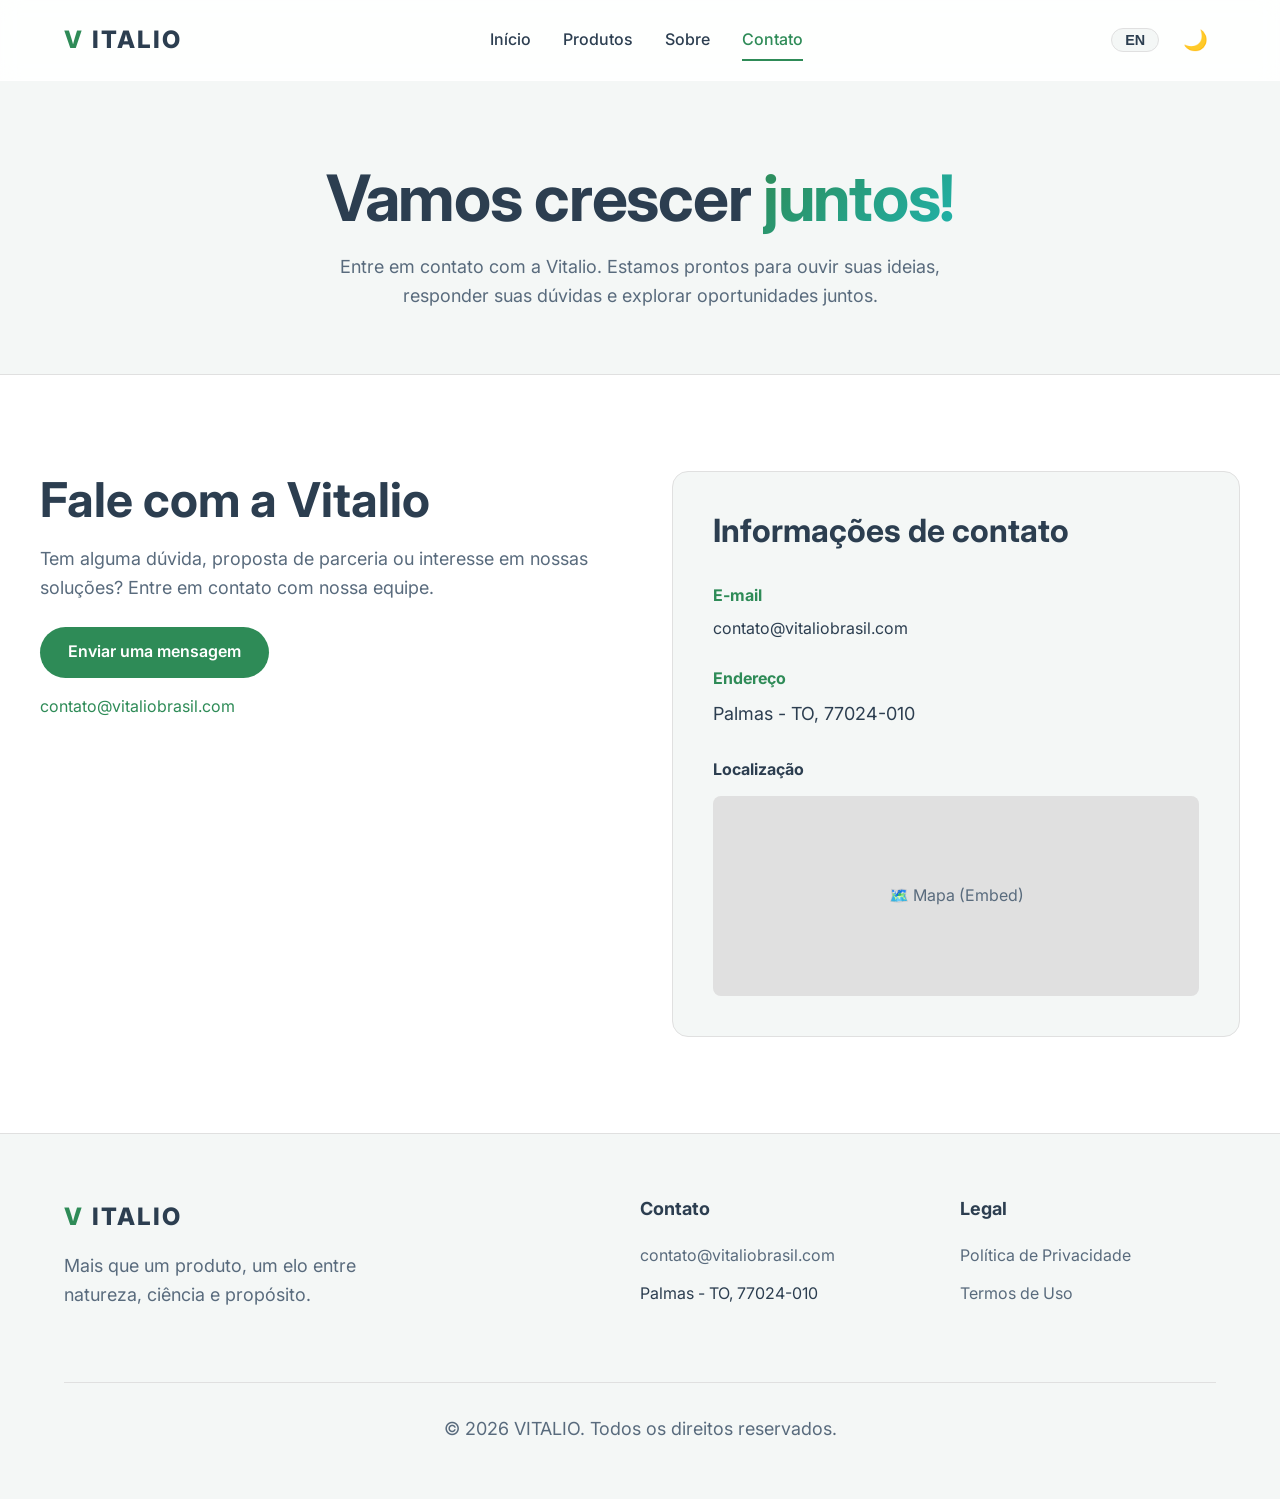
<file: contato.html>
<!DOCTYPE html>
<html lang="pt-BR" data-theme="light">

<head>
  <meta charset="UTF-8">
  <meta name="viewport" content="width=device-width, initial-scale=1.0">
  <title>Contato | Vitalio Saúde</title>
  <meta name="description" content="Entre em contato com a Vitalio. Estamos prontos para ouvir suas ideias.">
  <!-- Fonts -->
  <link rel="preconnect" href="https://fonts.googleapis.com">
  <link rel="preconnect" href="https://fonts.gstatic.com" crossorigin>
  <link href="https://fonts.googleapis.com/css2?family=Inter:wght@400;500;600;700;800&display=swap" rel="stylesheet">
  <!-- Styles & Scripts -->
  <link rel="stylesheet" href="css/styles.css">

  <style>
    .page-header {
      padding: 10rem 0 4rem;
      text-align: center;
      background-color: var(--bg-secondary);
      border-bottom: 1px solid var(--border-color);
    }

    .form-group {
      margin-bottom: 1.5rem;
    }

    .form-label {
      display: block;
      margin-bottom: 0.5rem;
      color: var(--text-main);
      font-weight: 500;
    }

    .form-control {
      width: 100%;
      padding: 0.8rem 1rem;
      border: 1px solid var(--border-color);
      background-color: var(--bg-color);
      color: var(--text-main);
      border-radius: 8px;
      font-family: inherit;
      transition: all var(--transition-speed) ease;
    }

    .form-control:focus {
      outline: none;
      border-color: var(--primary);
      box-shadow: 0 0 0 3px var(--primary-light);
    }

    .contact-info-card {
      background-color: var(--bg-secondary);
      padding: 2.5rem;
      border-radius: 16px;
      border: 1px solid var(--border-color);
    }
  </style>
</head>

<body>
  <header class="header">
    <div class="container nav-container">
      <a href="index.html" class="logo" aria-label="Vitalio Home">
        <span>V</span>ITALIO
      </a>
      <nav id="nav-links" class="nav-links">
        <a href="index.html" data-i18n="nav.home">Início</a>
        <a href="produtos.html" data-i18n="nav.products">Produtos</a>
        <a href="sobre.html" data-i18n="nav.about">Sobre</a>
        <a href="contato.html" class="active" data-i18n="nav.contact">Contato</a>
      </nav>
      <div class="nav-controls">
        <button class="lang-switch" id="lang-toggle" aria-label="Toggle Language">EN</button>
        <button class="icon-btn" id="theme-toggle" aria-label="Toggle Theme" data-i18n-title="nav.toggleTheme">
          <span id="theme-icon">🌙</span>
        </button>
        <button class="menu-toggle" id="mobile-menu" aria-label="Toggle Menu">☰</button>
      </div>
    </div>
  </header>

  <main>
    <div class="page-header fade-in">
      <div class="container">
        <h1 data-i18n="contact.title">Vamos crescer <span class="text-gradient">juntos!</span></h1>
        <p data-i18n="contact.subtitle" style="max-width: 600px; margin: 0 auto;">Entre em contato com a Vitalio. Estamos prontos para ouvir suas ideias, responder suas dúvidas e explorar oportunidades juntos.</p>
      </div>
    </div>

    <section class="container split-content fade-in">
      <div class="grid-2" style="align-items: start;">
        <!-- Contato institucional -->
        <div>
          <h2 data-i18n="contact.outreach.title">Fale com a equipe Vitalio</h2>
          <p data-i18n="contact.outreach.text">Tem alguma dúvida, proposta de parceria ou interesse em nossas soluções? Entre em contato com nossa equipe.</p>
          <a href="mailto:contato@vitaliobrasil.com?subject=Contato%20pelo%20site%20da%20Vitalio&amp;body=Ol%C3%A1%2C%20equipe%20Vitalio%2C%0D%0A%0D%0AMeu%20nome%20%C3%A9%3A%0D%0A%0D%0AGostaria%20de%20falar%20sobre%3A" class="btn btn-primary" data-i18n="contact.outreach.cta">Enviar uma mensagem</a>
          <a href="mailto:contato@vitaliobrasil.com" style="display: block; margin-top: 1rem;">contato@vitaliobrasil.com</a>
        </div>

        <!-- Info -->
        <div class="contact-info-card shadow-sm">
          <h3 data-i18n="contact.info.title" style="margin-bottom: 2rem;">Informações de contato</h3>

          <div style="margin-bottom: 1.5rem;">
            <strong data-i18n="contact.info.email" style="display: block; margin-bottom: 0.5rem; color: var(--primary);">E-mail</strong>
            <a href="mailto:contato@vitaliobrasil.com" style="display: block; color: var(--text-main);">contato@vitaliobrasil.com</a>
          </div>

          <div style="margin-bottom: 2rem;">
            <strong data-i18n="contact.info.address" style="display: block; margin-bottom: 0.5rem; color: var(--primary);">Endereço</strong>
            <p style="color: var(--text-main); margin: 0;">Palmas - TO, 77024-010</p>
          </div>

          <h4 data-i18n="contact.map.title" style="margin-bottom: 1rem;">Localização</h4>
          <!-- Placeholder Map Box -->
          <div style="width: 100%; height: 200px; background-color: var(--border-color); border-radius: 8px; display: flex; align-items: center; justify-content: center;">
            <span style="color: var(--text-muted);">🗺️ Mapa (Embed)</span>
          </div>
        </div>
      </div>
    </section>
  </main>

  <footer class="footer">
    <div class="container">
      <div class="footer-grid">
        <div class="footer-brand">
          <a href="index.html" class="logo"><span>V</span>ITALIO</a>
          <p data-i18n="footer.desc">Mais que um produto, um elo entre natureza, ciência e propósito.</p>
        </div>
        <div>
          <h4 class="footer-title" data-i18n="footer.contact">Contato</h4>
          <ul class="footer-links">
            <li><a href="mailto:contato@vitaliobrasil.com">contato@vitaliobrasil.com</a></li>
            <li>Palmas - TO, 77024-010</li>
          </ul>
        </div>
        <div>
          <h4 class="footer-title" data-i18n="footer.legal">Legal</h4>
          <ul class="footer-links">
            <li><a href="#" data-i18n="footer.privacy">Política de Privacidade</a></li>
            <li><a href="#" data-i18n="footer.terms">Termos de Uso</a></li>
          </ul>
        </div>
      </div>
      <div class="footer-bottom">
        <p data-i18n="footer.rights">&copy; 2026 VITALIO. Todos os direitos reservados.</p>
      </div>
    </div>
  </footer>

  <!-- Scripts -->
  <script src="js/i18n.js"></script>
  <script src="js/app.js"></script>
</body>

</html>
</file>
<file: css/styles.css>
/* css/styles.css - Vitalio Saúde Redesign */

/* =========================================
   CSS Variables & Theming
   ========================================= */
:root {
  /* Color Palette - Light Mode (Default) */
  --bg-color: #ffffff;
  --bg-secondary: #f4f7f6;
  --text-main: #2c3e50;
  --text-muted: #596b7d;
  
  /* Primary Brand (Vitalio Green) */
  --primary: #2e8b57;       /* Sea Green */
  --primary-hover: #246e45;
  --primary-light: #e8f5e9;
  
  /* Accents */
  --accent: #20b2aa;        /* Light Sea Green */
  --border-color: #e0e0e0;
  --nav-bg: rgba(255, 255, 255, 0.9);
  
  /* Shadows and Effects */
  --shadow-sm: 0 2px 4px rgba(0,0,0,0.05);
  --shadow-md: 0 4px 6px rgba(0,0,0,0.1);
  --shadow-lg: 0 10px 15px rgba(0,0,0,0.1);
  --glass-border: 1px solid rgba(255, 255, 255, 0.3);
  
  /* Typography */
  --font-family: 'Inter', -apple-system, BlinkMacSystemFont, "Segoe UI", Roboto, Helvetica, Arial, sans-serif;
  --transition-speed: 0.3s;
}

/* Dark Mode Theme */
html[data-theme='dark'] {
  --bg-color: #121212;
  --bg-secondary: #1e1e1e;
  --text-main: #f0f0f0;
  --text-muted: #b0bec5;
  
  --primary: #4ade80;       /* Lighter, high-contrast green for dark mode (WCAG AA) */
  --primary-hover: #22c55e;
  --primary-light: rgba(74, 222, 128, 0.1);
  
  --accent: #2dd4bf;
  --border-color: #333333;
  --nav-bg: rgba(18, 18, 18, 0.9);
  
  --shadow-sm: 0 2px 4px rgba(0,0,0,0.5);
  --shadow-md: 0 4px 6px rgba(0,0,0,0.7);
  --shadow-lg: 0 10px 15px rgba(0,0,0,0.9);
  --glass-border: 1px solid rgba(255, 255, 255, 0.05);
}

/* =========================================
   Reset & Base Styles
   ========================================= */
* {
  margin: 0;
  padding: 0;
  box-sizing: border-box;
}

html {
  scroll-behavior: smooth;
  font-size: 16px;
}

body {
  font-family: var(--font-family);
  background-color: var(--bg-color);
  color: var(--text-main);
  line-height: 1.6;
  -webkit-font-smoothing: antialiased;
  transition: background-color var(--transition-speed) ease, color var(--transition-speed) ease;
  display: flex;
  flex-direction: column;
  min-height: 100vh;
}

main {
  flex: 1;
}

a {
  color: var(--primary);
  text-decoration: none;
  transition: color var(--transition-speed) ease;
}

a:hover, a:focus {
  color: var(--primary-hover);
  text-decoration: underline;
}

/* Focus States for Accessibility (WCAG) */
*:focus-visible {
  outline: 2px dashed var(--primary);
  outline-offset: 4px;
}

ul {
  list-style: none;
}

img {
  max-width: 100%;
  height: auto;
  display: block;
}

/* =========================================
   Typography
   ========================================= */
h1, h2, h3, h4, h5, h6 {
  font-weight: 700;
  line-height: 1.2;
  margin-bottom: 1rem;
  color: var(--text-main);
}

h1 { font-size: clamp(2.5rem, 5vw, 4rem); letter-spacing: -0.02em; }
h2 { font-size: clamp(2rem, 4vw, 3rem); }
h3 { font-size: clamp(1.5rem, 3vw, 2rem); }
p { margin-bottom: 1.5rem; color: var(--text-muted); font-size: 1.125rem; }

.text-gradient {
  background: linear-gradient(135deg, var(--primary), var(--accent));
  -webkit-background-clip: text;
  -webkit-text-fill-color: transparent;
  background-clip: text;
}

/* =========================================
   Layout & Container
   ========================================= */
.container {
  width: 100%;
  max-width: 1200px;
  margin: 0 auto;
  padding: 0 1.5rem;
}

section {
  padding: 5rem 0;
}

.bg-secondary {
  background-color: var(--bg-secondary);
}

/* =========================================
   Buttons
   ========================================= */
.btn {
  display: inline-flex;
  align-items: center;
  justify-content: center;
  padding: 0.8rem 1.75rem;
  font-size: 1rem;
  font-weight: 600;
  border-radius: 50px; /* Pill shape */
  border: none;
  cursor: pointer;
  transition: all var(--transition-speed) ease;
  text-align: center;
  text-decoration: none;
}

.btn:hover {
  text-decoration: none;
  transform: translateY(-2px);
  box-shadow: var(--shadow-md);
}

.btn-primary {
  background-color: var(--primary);
  color: #fff !important;
}

.btn-primary:hover {
  background-color: var(--primary-hover);
  color: #fff !important;
}

.btn-outline {
  background-color: transparent;
  color: var(--primary) !important;
  border: 2px solid var(--primary);
}

.btn-outline:hover {
  background-color: var(--primary-light);
}

/* =========================================
   Navigation
   ========================================= */
.header {
  position: fixed;
  top: 0;
  left: 0;
  width: 100%;
  z-index: 1000;
  background-color: var(--nav-bg);
  backdrop-filter: blur(10px);
  -webkit-backdrop-filter: blur(10px);
  border-bottom: var(--glass-border);
  transition: background-color var(--transition-speed) ease;
}

.nav-container {
  display: flex;
  justify-content: space-between;
  align-items: center;
  height: 80px;
}

.logo {
  font-size: 1.5rem;
  font-weight: 800;
  color: var(--text-main);
  text-transform: uppercase;
  letter-spacing: 2px;
  display: flex;
  align-items: center;
  gap: 0.5rem;
}
.logo span {
  color: var(--primary);
}

.nav-links {
  display: flex;
  gap: 2rem;
  align-items: center;
}

.nav-links a {
  color: var(--text-main);
  font-weight: 500;
  font-size: 1rem;
  padding: 0.5rem 0;
  position: relative;
}

.nav-links a:hover,
.nav-links a.active {
  color: var(--primary);
  text-decoration: none;
}

.nav-links a::after {
  content: '';
  position: absolute;
  bottom: 0;
  left: 0;
  width: 0;
  height: 2px;
  background-color: var(--primary);
  transition: width var(--transition-speed) ease;
}

.nav-links a:hover::after,
.nav-links a.active::after {
  width: 100%;
}

/* Controls (Theme & Lang) */
.nav-controls {
  display: flex;
  align-items: center;
  gap: 1rem;
}

.icon-btn {
  background: none;
  border: none;
  color: var(--text-main);
  font-size: 1.25rem;
  cursor: pointer;
  padding: 0.5rem;
  border-radius: 50%;
  display: flex;
  align-items: center;
  justify-content: center;
  transition: background-color var(--transition-speed) ease, color var(--transition-speed) ease;
}

.icon-btn:hover {
  background-color: var(--bg-secondary);
  color: var(--primary);
}

.lang-switch {
  font-weight: 600;
  font-size: 0.9rem;
  text-transform: uppercase;
  background: var(--bg-secondary);
  border: 1px solid var(--border-color);
  color: var(--text-main);
  border-radius: 20px;
  padding: 0.2rem 0.8rem;
  cursor: pointer;
  transition: all var(--transition-speed) ease;
}

.lang-switch:hover {
  border-color: var(--primary);
}

/* Mobile Menu Toggle */
.menu-toggle {
  display: none;
  background: none;
  border: none;
  font-size: 1.5rem;
  color: var(--text-main);
  cursor: pointer;
}

/* =========================================
   Hero Section
   ========================================= */
.hero {
  min-height: 100vh;
  display: flex;
  align-items: center;
  padding-top: 80px; /* Offset for header */
  position: relative;
  overflow: hidden;
}

.hero::before {
  content: '';
  position: absolute;
  top: -10%;
  right: -10%;
  width: 50%;
  height: 70%;
  background: radial-gradient(circle, var(--primary-light) 0%, transparent 70%);
  z-index: -1;
  border-radius: 50%;
}

.hero-content {
  max-width: 600px;
  margin-bottom: 2rem;
}

.hero-badge {
  display: inline-block;
  padding: 0.5rem 1rem;
  background-color: var(--primary-light);
  color: var(--primary);
  border-radius: 20px;
  font-size: 0.875rem;
  font-weight: 600;
  margin-bottom: 1.5rem;
  text-transform: uppercase;
  letter-spacing: 1px;
}

.hero-image {
  flex: 1;
  display: flex;
  justify-content: center;
  align-items: center;
  position: relative;
}

.hero-image img {
  border-radius: 24px;
  box-shadow: var(--shadow-lg);
  object-fit: cover;
  max-height: 600px;
  width: 100%;
}

.grid-2 {
  display: grid;
  grid-template-columns: 1fr 1fr;
  gap: 4rem;
  align-items: center;
}

/* =========================================
   Features / Split Sections
   ========================================= */
.split-content {
  padding: 6rem 0;
}

.split-content.reverse .grid-2 {
  direction: rtl;
}

.split-content.reverse .grid-2 > * {
  direction: ltr;
}

.feature-img-container {
  border-radius: 24px;
  overflow: hidden;
  box-shadow: var(--shadow-lg);
}

.feature-img-container img {
  transition: transform 0.5s ease;
}
.feature-img-container:hover img {
  transform: scale(1.05);
}

/* =========================================
   Cards Grid
   ========================================= */
.cards-grid {
  display: grid;
  grid-template-columns: repeat(auto-fit, minmax(300px, 1fr));
  gap: 2rem;
  margin-top: 3rem;
}

.card {
  background-color: var(--bg-color);
  border: 1px solid var(--border-color);
  border-radius: 16px;
  padding: 2.5rem;
  transition: all var(--transition-speed) ease;
  box-shadow: var(--shadow-sm);
  display: flex;
  flex-direction: column;
}

.card:hover {
  transform: translateY(-5px);
  box-shadow: var(--shadow-lg);
  border-color: var(--primary);
}

.card-icon {
  font-size: 2.5rem;
  color: var(--primary);
  margin-bottom: 1.5rem;
}

/* =========================================
   Footer
   ========================================= */
.footer {
  background-color: var(--bg-secondary);
  padding: 4rem 0 2rem;
  border-top: 1px solid var(--border-color);
  margin-top: auto;
}

.footer-grid {
  display: grid;
  grid-template-columns: 2fr 1fr 1fr;
  gap: 4rem;
  margin-bottom: 3rem;
}

.footer-brand p {
  margin-top: 1rem;
  max-width: 300px;
}

.footer-title {
  font-size: 1.125rem;
  margin-bottom: 1.5rem;
  color: var(--text-main);
}

.footer-links li {
  margin-bottom: 0.75rem;
}

.footer-links a {
  color: var(--text-muted);
}
.footer-links a:hover {
  color: var(--primary);
  text-decoration: none;
}

.footer-bottom {
  text-align: center;
  padding-top: 2rem;
  border-top: 1px solid var(--border-color);
  color: var(--text-muted);
  font-size: 0.875rem;
}

/* =========================================
   Animations
   ========================================= */
.fade-in {
  opacity: 0;
  transform: translateY(20px);
  transition: opacity 0.6s ease, transform 0.6s ease;
}

.fade-in.visible {
  opacity: 1;
  transform: translateY(0);
}

/* =========================================
   Media Queries (Responsive)
   ========================================= */
@media (max-width: 992px) {
  .grid-2 {
    grid-template-columns: 1fr;
    gap: 3rem;
  }
  
  .split-content.reverse .grid-2 {
    direction: ltr; /* Reset reverse on mobile */
  }
}

@media (max-width: 768px) {
  .nav-links {
    display: none; /* Hide on mobile by default */
    position: absolute;
    top: 80px;
    left: 0;
    width: 100%;
    background-color: var(--bg-color);
    flex-direction: column;
    padding: 2rem 0;
    box-shadow: var(--shadow-md);
    border-bottom: 1px solid var(--border-color);
  }
  
  .nav-links.active {
    display: flex;
  }
  
  .menu-toggle {
    display: block;
  }
  
  .footer-grid {
    grid-template-columns: 1fr;
    gap: 2rem;
  }
  
  h1 { font-size: 2.5rem; }
  h2 { font-size: 2rem; }
}
</file>
